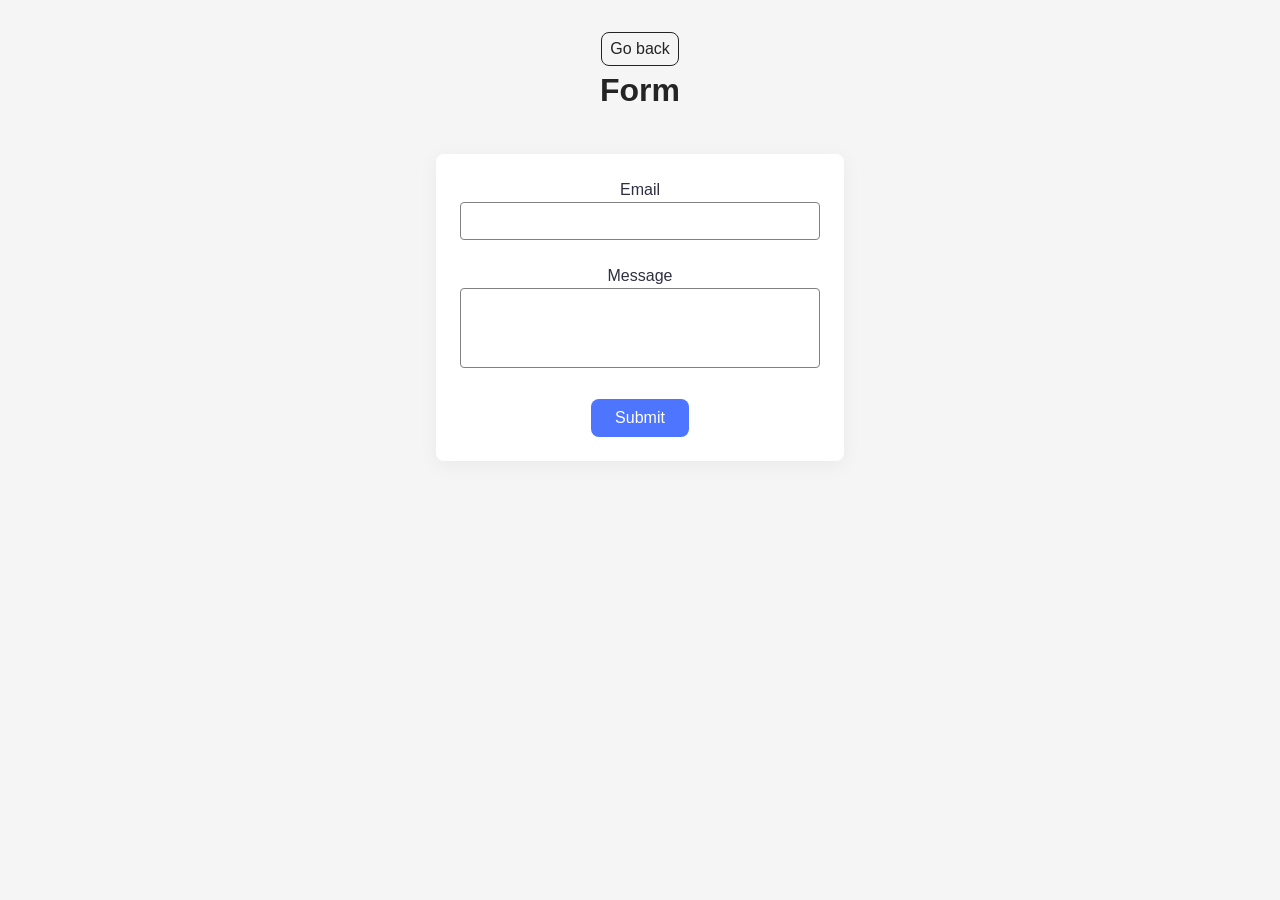
<file: src/2-form.html>
<!DOCTYPE html>
<html lang="en">
  <head>
    <meta charset="UTF-8" />
    <meta http-equiv="X-UA-Compatible" content="IE=edge" />
    <meta name="viewport" content="width=device-width, initial-scale=1.0" />
    <title>Form</title>
    <link rel="stylesheet" href="./css/styles.css" />
  </head>
  <body>
    <main>
      <div class="container">
        <a class="back-link" href="./index.html">Go back</a>
        <h1 class="main-title">
          Form
        </h1>
      </div>

      <form class="feedback-form" autocomplete="off">
        <label>
          Email
          <input class="input js-email" type="email" name="email" autofocus />
        </label>
        <label>
          Message
          <textarea class="input js-message" name="message" rows="8"></textarea>
        </label>
        <button class="button" type="submit">Submit</button>
      </form>

    </main>

    <script type="module" src="./js/2-form.js"></script>
  </body>
</html>
</file>
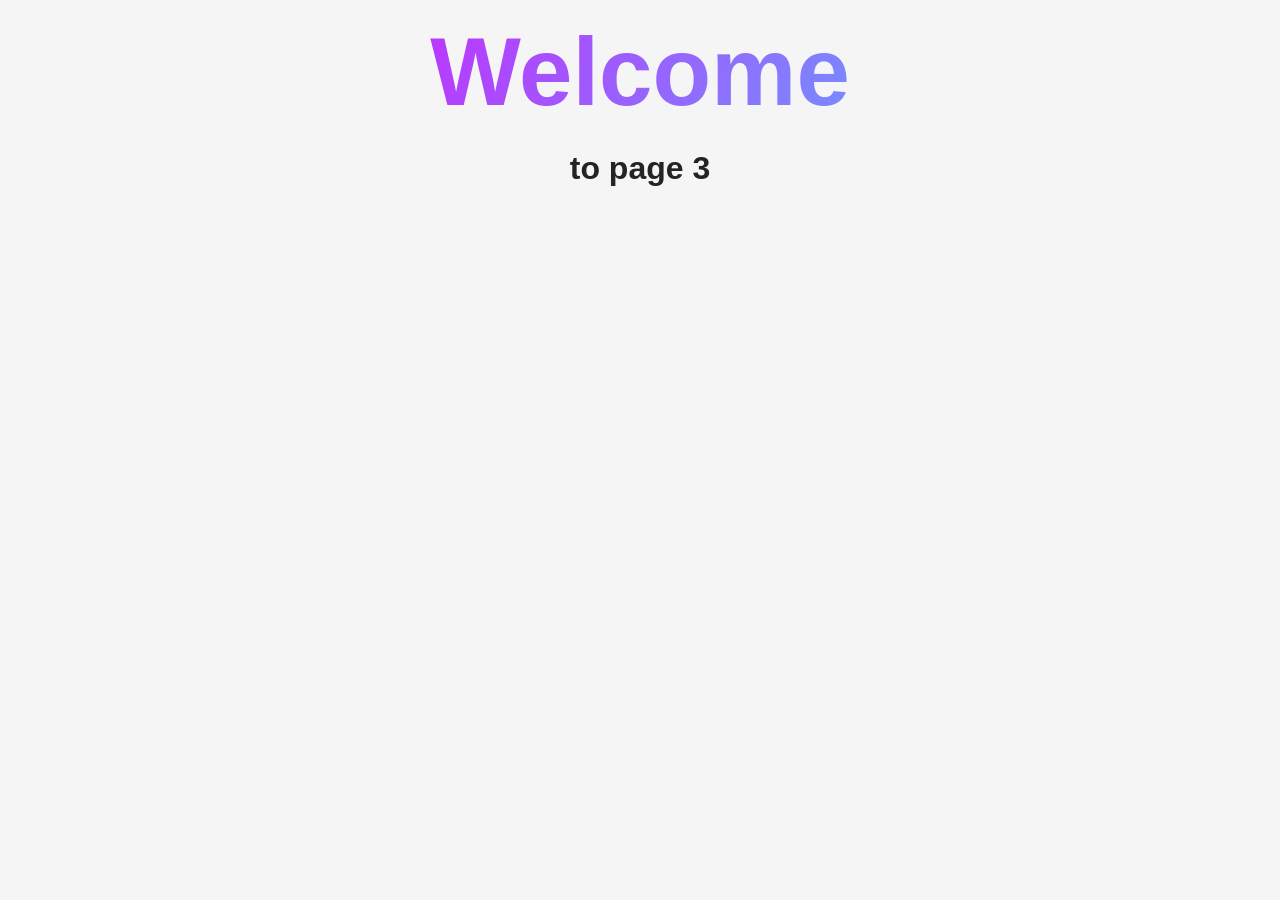
<file: src/page-3.html>
<!DOCTYPE html>
<html lang="en">
  <head>
    <meta charset="UTF-8" />
    <meta http-equiv="X-UA-Compatible" content="IE=edge" />
    <meta name="viewport" content="width=device-width, initial-scale=1.0" />
    <title>Page 3</title>
    <link rel="stylesheet" href="./css/styles.css" />
  </head>
  <body>
    <load
      src="./partials/header.html"
      icon-path="./img/sprite.svg#logo"
      highlight-curr="active"
    />

    <main>
      <div class="container">
        <h1 class="main-title">
          <span class="main-title-gradient">Welcome</span> to page 3
        </h1>
        <load src="./partials/back-link.html" />
      </div>
    </main>

    <load src="./partials/footer.html" />
  </body>
</html>
</file>
<file: src/css/styles.css>
/**
  |============================
  | include css partials with
  | default @import url()
  |============================
*/
/* Common styles */
@import url('./reset.css');
@import url('./base.css');
@import url('./container.css');
@import url('./animations.css');

/* Sections style */
@import url('./header.css');
@import url('./vite-promo.css');
@import url('./badges.css');
@import url('./back-link.css');
@import url('./footer.css');

img {
  display: block;
  max-width: 100%;
  height: auto;
}

.gallery {
  width: 1128px;
  margin: 0 auto;
  display: flex;
  flex-wrap: wrap;
  gap: 24px;
}

.gallery-item {
  flex-basis: calc((100% - 48px) / 3);
}

.gallery-image {
  width: 100%;
  height: 200px;
  object-fit: cover;
}

body {
  font-family: Arial, sans-serif;
  background-color: #f5f5f5;
}

form {
  width: 360px;
  padding: 24px;
  background-color: #ffffff;
  border-radius: 8px;
  margin: 40px auto;
  box-shadow: 0 4px 20px rgba(0, 0, 0, 0.05);
}

label {
  display: block;
  margin-bottom: 8px;
  font-size: 16px;
  color: #2e2f42;
}

input,
textarea {
  width: 100%;
  padding: 10px 12px;
  margin-bottom: 16px;
  border: 1px solid #808080;
  border-radius: 4px;
  font-size: 14px;
  outline: none;
  box-sizing: border-box;
}

input:hover,
textarea:hover {
  border-color: #000000;
}

textarea {
  resize: none;
  height: 80px;
}

button {
  padding: 10px 24px;
  border: none;
  border-radius: 8px;
  background-color:#4e75ff;;
  color: #ffffff;
  font-size: 16px;
  cursor: pointer;
}

/* Hover кнопки */
button:hover {
  background-color: #6c8cff;
}
</file>
